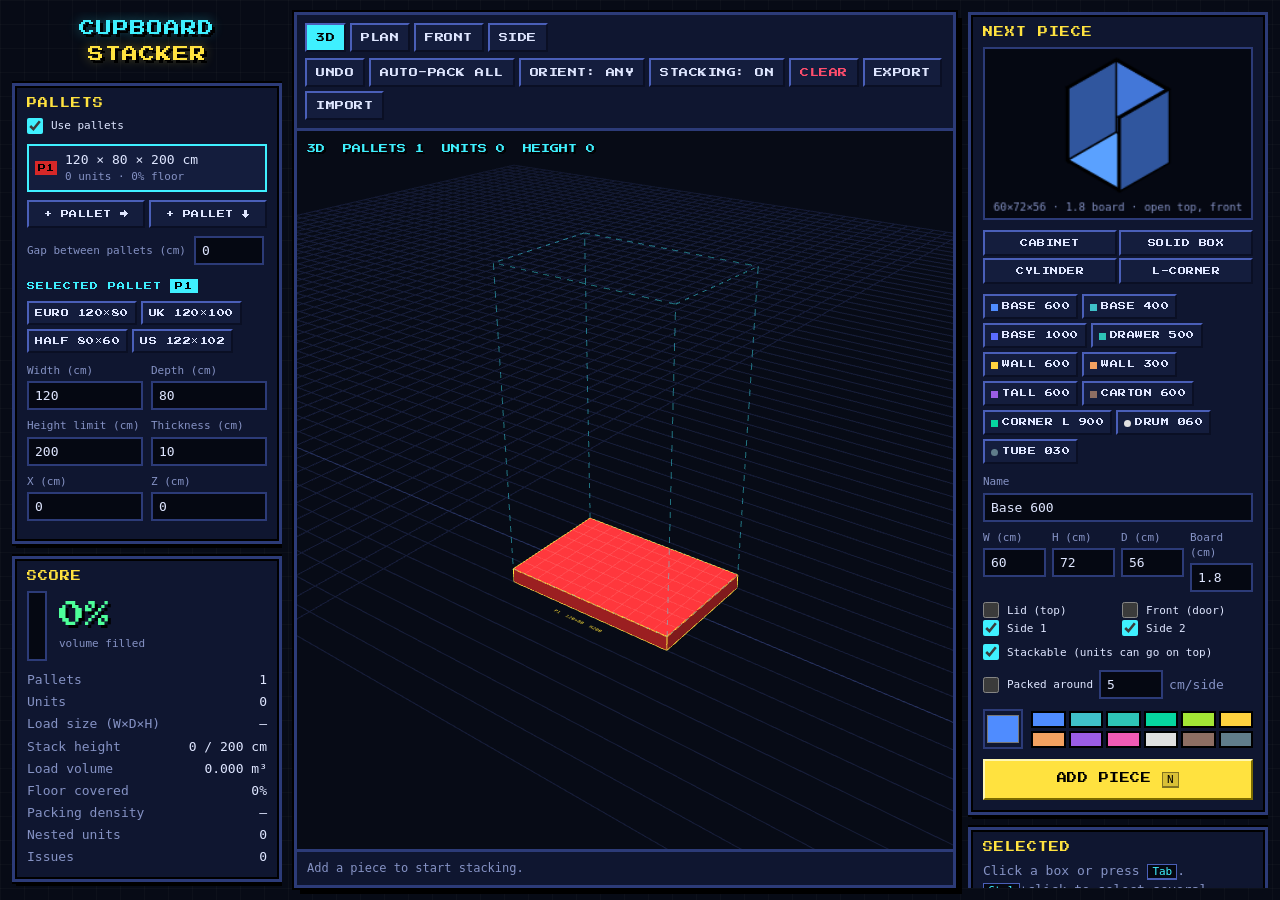
<file: index.html>
<!doctype html>
<html lang="en">
<head>
  <meta charset="utf-8">
  <meta name="viewport" content="width=device-width, initial-scale=1">
  <title>Cupboard Stacker</title>
  <link rel="preconnect" href="https://fonts.googleapis.com">
  <link rel="stylesheet" href="https://fonts.googleapis.com/css2?family=Press+Start+2P&display=swap">
  <link rel="stylesheet" href="css/style.css">
</head>
<body>
  <div id="app">
    <!-- LEFT: pallets + stats + help -->
    <aside class="panel" id="left">
      <h1 class="logo">CUPBOARD<br><span>STACKER</span></h1>

      <section class="card">
        <h2>PALLETS</h2>
        <label class="check"><input type="checkbox" id="usePallets"> Use pallets</label>
        <div id="noPalletBox">
          <p class="muted note">No pallet: pieces stand on the floor. <b>AUTO-PACK ALL</b> packs them tightly; the dashed box shows the space they need. Tick <b>Pack inside a set space</b> to make them fit a fixed size instead.</p>
          <div class="caption">Load size</div>
          <div class="load-size" id="loadSize">–</div>
          <button id="btnFitPallet" class="primary wide">MAKE PALLET THIS SIZE</button>
          <label class="check space-toggle" title="Give the load a fixed space (a van, a crate…) that AUTO-PACK ALL must fit inside"><input type="checkbox" id="fitOn"> Pack inside a set space</label>
          <div id="fitBox">
            <div class="presets" id="fitPresets"></div>
            <div class="grid3">
              <label>W (cm)<input type="number" id="fitW" min="10" max="2000" step="1"></label>
              <label>D (cm)<input type="number" id="fitD" min="10" max="2000" step="1"></label>
              <label>H (cm)<input type="number" id="fitH" min="10" max="1000" step="1"></label>
            </div>
          </div>
        </div>
        <div id="palletEdit">
        <ul id="palletList" class="pieces pallets"></ul>
        <div class="row-btns">
          <button id="btnAddRight" title="Add a pallet to the right of the others">+ PALLET →</button>
          <button id="btnAddBelow" title="Add a pallet in front of the others">+ PALLET ↓</button>
        </div>
        <label class="inline">Gap between pallets (cm)<input type="number" id="pGap" min="0" max="200" step="1"></label>

        <h3 class="sub">SELECTED PALLET <span id="palTag" class="tag"></span></h3>
        <div class="presets" id="palletPresets"></div>
        <div class="grid2">
          <label>Width (cm)<input type="number" id="pW" min="20" max="400" step="1"></label>
          <label>Depth (cm)<input type="number" id="pD" min="20" max="400" step="1"></label>
          <label title="How high the load on this pallet may go (the cyan box)">Height limit (cm)<input type="number" id="pH" min="10" max="1000" step="1"></label>
          <label>Thickness (cm)<input type="number" id="pT" min="1" max="50" step="0.5"></label>
          <label>X (cm)<input type="number" id="pX" step="1"></label>
          <label>Z (cm)<input type="number" id="pZ" step="1"></label>
        </div>
        </div>
        <label id="pMaxWrap">Max load height (cm)<input type="number" id="pMax" min="20" max="400" step="1" title="How high the stack may go when there is no pallet"></label>
      </section>

      <section class="card">
        <h2>SCORE</h2>
        <div class="score">
          <div class="meter"><div class="meter-fill" id="meterFill"></div></div>
          <div class="score-main">
            <div class="big" id="sFill">0%</div>
            <div class="caption">volume filled</div>
          </div>
        </div>
        <dl class="stats">
          <dt>Pallets</dt><dd id="sPallets">1</dd>
          <dt>Units</dt><dd id="sUnits">0</dd>
          <dt>Load size (W×D×H)</dt><dd id="sSize">–</dd>
          <dt>Stack height</dt><dd id="sHeight">0 cm</dd>
          <dt>Load volume</dt><dd id="sVol">0 m³</dd>
          <dt>Floor covered</dt><dd id="sFloor">0%</dd>
          <dt>Packing density</dt><dd id="sDensity">–</dd>
          <dt>Nested units</dt><dd id="sNested">0</dd>
          <dt>Issues</dt><dd id="sIssues">0</dd>
        </dl>
      </section>

      <section class="card help">
        <h2>CONTROLS</h2>
        <ul>
          <li><kbd>←↑↓→</kbd> move (camera-relative)</li>
          <li><kbd>Shift</kbd>+arrows fine 1 cm</li>
          <li><kbd>Space</kbd> drop / lift</li>
          <li><kbd>R</kbd> rotate 90° &nbsp;<kbd>T</kbd> upright → on back → on side</li>
          <li>Cabinets are hollow: drop a smaller unit into an open-top one, or slide it in through the open front with the arrows</li>
          <li><kbd>Ctrl</kbd>+click multi-select &nbsp;<kbd>Ctrl</kbd>+<kbd>A</kbd> all</li>
          <li><kbd>Ctrl</kbd>+<kbd>C</kbd> / <kbd>X</kbd> / <kbd>V</kbd> copy / cut / paste</li>
          <li><kbd>N</kbd> new piece &nbsp;<kbd>D</kbd> duplicate</li>
          <li><kbd>A</kbd> auto-place selection</li>
          <li><kbd>Tab</kbd> next piece &nbsp;<kbd>Del</kbd> remove</li>
          <li><kbd>Ctrl</kbd>+<kbd>Z</kbd> undo &nbsp;<kbd>Esc</kbd> deselect</li>
          <li><kbd>1</kbd>–<kbd>4</kbd> 3D / plan / front / side</li>
          <li>Mouse: drag a box to carry it (drags the whole selection); drag a pallet to move it with its load; drag empty space to orbit (pan in plan views); wheel to zoom</li>
        </ul>
      </section>
    </aside>

    <!-- CENTRE: 3D well -->
    <main id="stage">
      <div class="toolbar">
        <div class="btn-group">
          <button data-view="3d" class="active">3D</button>
          <button data-view="top" title="Top-down plan, true scale">PLAN</button>
          <button data-view="front" title="Front elevation, true scale">FRONT</button>
          <button data-view="side" title="Side elevation, true scale">SIDE</button>
        </div>
        <div class="btn-group">
          <button id="btnUndo" title="Undo (Ctrl+Z)">UNDO</button>
          <button id="btnAutoAll" title="Re-stack every piece automatically">AUTO-PACK ALL</button>
          <button id="btnOrient" title="Let auto-pack turn units onto their back or side when that packs better">ORIENT: ANY</button>
          <button id="btnStackMode" title="Allow units to be stacked on top of each other (applies to AUTO-PACK ALL and the checks)">STACKING: ON</button>
          <button id="btnClear" class="danger">CLEAR</button>
          <button id="btnExport">EXPORT</button>
          <button id="btnImport">IMPORT</button>
          <input type="file" id="fileImport" accept="application/json,.json" hidden>
        </div>
      </div>
      <div id="viewport">
        <div class="hud" id="hud"></div>
      </div>
      <div class="statusbar" id="status">Add a piece to start stacking.</div>
    </main>

    <!-- RIGHT: next piece, selected piece, list -->
    <aside class="panel" id="right">
      <section class="card">
        <h2>NEXT PIECE</h2>
        <canvas id="preview" width="220" height="140"></canvas>
        <div class="seg" id="dShape"></div>
        <div class="presets" id="boxPresets"></div>
        <label>Name<input type="text" id="dName" maxlength="24"></label>
        <div class="grid4">
          <label><span id="dWLabel">W (cm)</span><input type="number" id="dW" min="1" max="400" step="0.5"></label>
          <label>H (cm)<input type="number" id="dH" min="1" max="400" step="0.5"></label>
          <label id="dDWrap">D (cm)<input type="number" id="dD" min="1" max="400" step="0.5"></label>
          <label id="dArmWrap" title="Depth of each arm of the L">Arm (cm)<input type="number" id="dArm" min="1" max="400" step="0.5"></label>
          <label id="dBoardWrap" title="Thickness of the carcass boards">Board (cm)<input type="number" id="dBoard" min="0.1" max="10" step="0.1"></label>
        </div>
        <div class="panel-checks" id="dLidWrap" title="Which boards the cabinet has">
          <label class="check"><input type="checkbox" id="dLid"> Lid (top)</label>
          <label class="check" title="The door side"><input type="checkbox" id="dFront"> Front (door)</label>
          <label class="check" title="Left side, seen from the front"><input type="checkbox" id="dSide1"> Side 1</label>
          <label class="check" title="Right side, seen from the front"><input type="checkbox" id="dSide2"> Side 2</label>
        </div>
        <label class="check" title="Untick if nothing may be loaded on top of this unit"><input type="checkbox" id="dStack"> Stackable (units can go on top)</label>
        <div class="wrap-row" title="Packaging (bubble wrap or similar) added on every side, top and bottom">
          <label class="check"><input type="checkbox" id="dWrap"> Packed around</label>
          <input type="number" id="dWrapAmt" min="0.5" max="30" step="0.5" aria-label="Packaging thickness in cm"> <span class="muted">cm/side</span>
        </div>
        <div class="color-row">
          <input type="color" id="dColor">
          <div class="swatches" id="dSwatches"></div>
        </div>
        <button id="btnAdd" class="primary wide">ADD PIECE <kbd>N</kbd></button>
      </section>

      <section class="card" id="selCard">
        <h2>SELECTED <span id="selTag" class="tag"></span></h2>
        <div id="selEmpty" class="muted">Click a box or press <kbd>Tab</kbd>. <kbd>Ctrl</kbd>+click to select several.</div>
        <div id="selBody">
          <div class="seg" id="sShape"></div>
          <label>Name<input type="text" id="sName" maxlength="24"></label>
          <div class="grid4">
            <label><span id="sWLabel">W</span><input type="number" id="sW" min="1" max="400" step="0.5"></label>
            <label>H<input type="number" id="sH" min="1" max="400" step="0.5"></label>
            <label id="sDWrap">D<input type="number" id="sD" min="1" max="400" step="0.5"></label>
            <label id="sArmWrap">Arm<input type="number" id="sArm" min="1" max="400" step="0.5"></label>
            <label id="sBoardWrap">Board<input type="number" id="sBoard" min="0.1" max="10" step="0.1"></label>
          </div>
          <div class="panel-checks" id="sLidWrap" title="Which boards the cabinet has">
          <label class="check"><input type="checkbox" id="sLid"> Lid (top)</label>
          <label class="check" title="The door side"><input type="checkbox" id="sFront"> Front (door)</label>
          <label class="check" title="Left side, seen from the front"><input type="checkbox" id="sSide1"> Side 1</label>
          <label class="check" title="Right side, seen from the front"><input type="checkbox" id="sSide2"> Side 2</label>
        </div>
        <label class="check" title="Untick if nothing may be loaded on top of this unit"><input type="checkbox" id="sStack"> Stackable (units can go on top)</label>
        <div class="wrap-row" title="Packaging (bubble wrap or similar) added on every side, top and bottom">
          <label class="check"><input type="checkbox" id="sWrap"> Packed around</label>
          <input type="number" id="sWrapAmt" min="0.5" max="30" step="0.5" aria-label="Packaging thickness in cm"> <span class="muted">cm/side</span>
        </div>
          <div class="grid3">
            <label>X (cm)<input type="number" id="sX" step="0.5"></label>
            <label>Z (cm)<input type="number" id="sZ" step="0.5"></label>
            <label>Y (cm)<input type="number" id="sY" disabled></label>
          </div>
          <div class="color-row">
            <input type="color" id="sColor">
            <div class="swatches" id="sSwatches"></div>
          </div>
          <div class="pad">
            <div class="dpad">
              <button data-move="up" class="u">▲</button>
              <button data-move="left" class="l">◀</button>
              <button data-move="right" class="r">▶</button>
              <button data-move="down" class="d">▼</button>
            </div>
            <div class="pad-actions">
              <button id="btnDrop" class="primary">DROP</button>
              <button id="btnRotate">ROT</button>
              <button id="btnTip">TIP</button>
              <button id="btnAuto">AUTO</button>
              <button id="btnCopy">COPY</button>
              <button id="btnPaste">PASTE</button>
              <button id="btnDup">DUP</button>
              <button id="btnDelete" class="danger">DEL</button>
            </div>
          </div>
          <label class="inline">Step
            <select id="stepSel">
              <option value="1">1 cm</option>
              <option value="5" selected>5 cm</option>
              <option value="10">10 cm</option>
            </select>
          </label>
          <button id="btnSameColour" class="wide" title="Select every piece with this colour">SELECT ALL THIS COLOUR</button>
          <div id="selWarn" class="warn"></div>
        </div>
      </section>

      <section class="card">
        <h2>PIECES</h2>
        <ul id="pieceList" class="pieces"></ul>
      </section>
    </aside>
  </div>

  <script src="lib/three.min.js"></script>
  <script src="lib/OrbitControls.js"></script>
  <script src="js/main.js"></script>
</body>
</html>
</file>
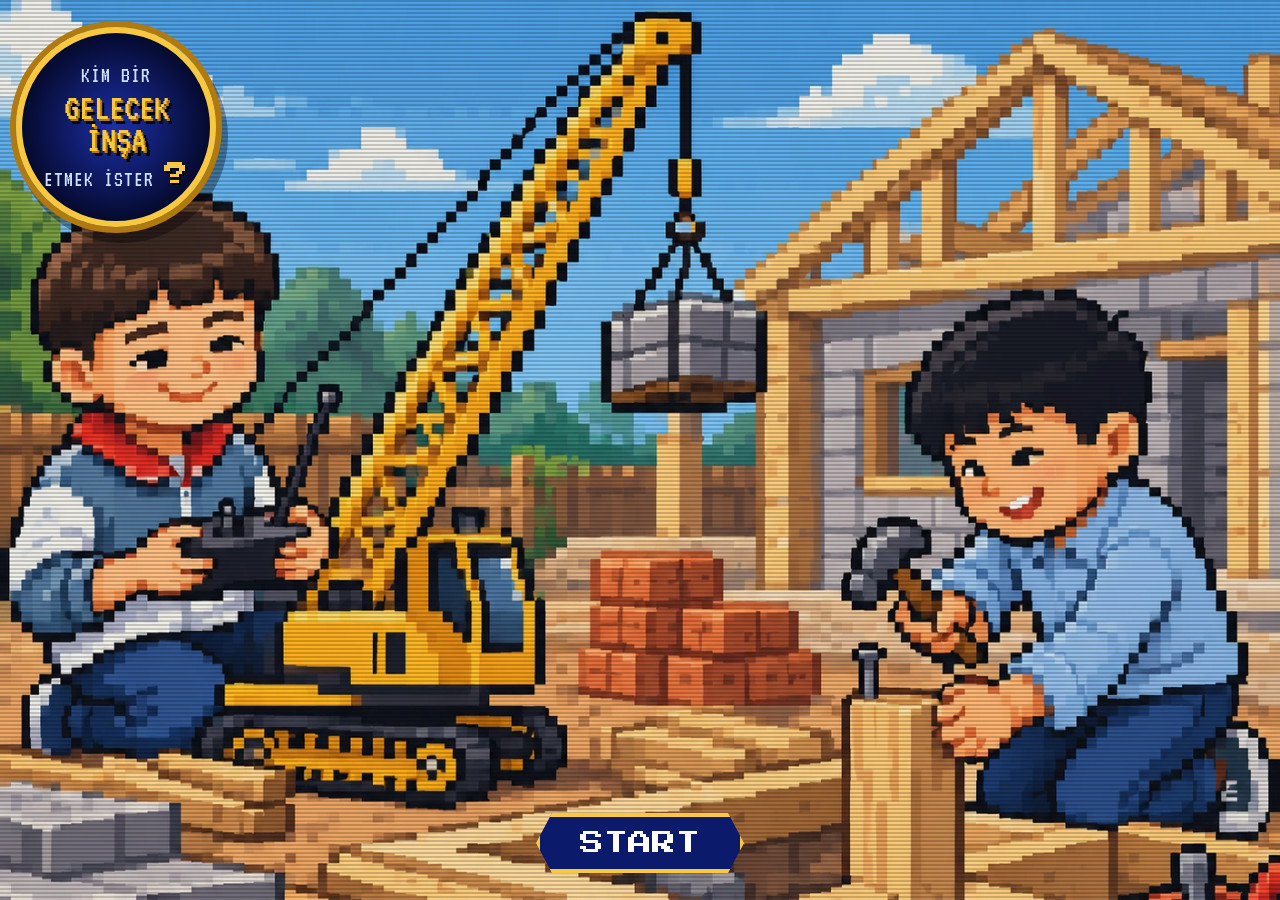
<file: millionaire/index.html>
<!doctype html>
<html lang="tr">
<head>
<meta charset="utf-8">
<meta name="viewport" content="width=device-width, initial-scale=1">
<title>Kim Bir Gelecek İnşa Etmek İster?</title>
<link rel="preconnect" href="https://fonts.googleapis.com">
<link rel="preconnect" href="https://fonts.gstatic.com" crossorigin>
<link href="https://fonts.googleapis.com/css2?family=Press+Start+2P&family=VT323&display=swap&subset=latin-ext" rel="stylesheet">
<style>
  :root {
    --navy: #050a2e;
    --blue: #0b1a6b;
    --gold: #f8c840;
    --gold-dark: #b07a10;
    --text: #ffffff;
    --red: #ff4040;
    --pixel: "Press Start 2P", monospace;
    --term: "VT323", monospace;
  }
  * { box-sizing: border-box; }
  html, body { margin: 0; height: 100%; }
  body {
    background: var(--navy);
    color: var(--text);
    font-family: var(--term);
    overflow: hidden;
    -webkit-font-smoothing: none;
    user-select: none;
  }

  /* ---------- background layers ---------- */
  #scene {
    position: fixed; inset: 0;
    width: 100%; height: 100%;
    object-fit: cover;
    image-rendering: pixelated;
    image-rendering: crisp-edges;
    opacity: 0;
    transition: opacity 1.2s steps(6);
  }
  body.playing #scene { opacity: 1; }
  #scanlines {
    position: fixed; inset: 0; pointer-events: none;
    background: repeating-linear-gradient(to bottom, rgba(0,0,0,.18) 0 2px, transparent 2px 4px);
    z-index: 5;
  }
  #startScene {
    position: fixed; inset: 0;
    width: 100%; height: 100%;
    object-fit: cover; object-position: 50% 0%;
  }
  body.playing #startScene { display: none; }

  /* ---------- start screen ---------- */
  #start {
    position: fixed; inset: 0; z-index: 10;
    display: flex; flex-direction: column; align-items: center; justify-content: flex-start;
    gap: 2.2vh; padding: 3vh 16px 16px; text-align: center;
  }
  body.playing #start { display: none; }
  .logo {
    --logo: min(240px, 30vh, 62vw);
    width: var(--logo); height: var(--logo); flex: none;
    border-radius: 50%;
    border: 6px solid var(--gold);
    box-shadow: 0 0 0 6px var(--gold-dark), 6px 10px 0 6px rgba(0,0,0,.35);
    background: radial-gradient(circle, #1b2fa8, #050a2e 70%);
    display: flex; flex-direction: column; align-items: center; justify-content: center;
    gap: calc(var(--logo) * 0.030); padding: calc(var(--logo) * 0.080);
  }
  .logo .small { font-family: var(--term); font-size: calc(var(--logo) * 0.110); color: #cfe0ff; letter-spacing: 1px; line-height: 1; }
  .logo .big {
    font-family: var(--term); font-size: calc(var(--logo) * 0.190); line-height: .85;
    color: var(--gold); text-shadow: calc(var(--logo) * 0.012) calc(var(--logo) * 0.012) 0 var(--gold-dark), calc(var(--logo) * 0.024) calc(var(--logo) * 0.024) 0 #000;
  }
  .logo .q { font-family: var(--pixel); font-size: calc(var(--logo) * 0.120); color: var(--gold); text-shadow: calc(var(--logo) * 0.010) calc(var(--logo) * 0.010) 0 #000; }

  .btn {
    font-family: var(--pixel);
    font-size: clamp(16px, 3.5vw, 24px);
    color: #fff;
    background: var(--blue);
    border: none;
    padding: 18px 44px;
    cursor: pointer;
    clip-path: polygon(16px 0, calc(100% - 16px) 0, 100% 50%, calc(100% - 16px) 100%, 16px 100%, 0 50%);
    box-shadow: inset 0 0 0 4px var(--gold);
    position: relative;
  }
  .btn::before {
    content: ""; position: absolute; inset: 0;
    clip-path: inherit;
    border: 4px solid var(--gold);
    pointer-events: none;
  }
  .btn:hover, .btn:focus-visible { background: var(--gold); color: #000; outline: none; }
  .btn:active { transform: translateY(3px); }
  @media (min-aspect-ratio: 6/5) {
    #start { align-items: flex-start; }
    #start .logo { --logo: min(200px, 26vh, 30vw); }
  }
  #startBar { position: absolute; left: 0; right: 0; bottom: 3vh; display: flex; justify-content: center; }
  #startBtn { animation: blink 1s steps(2) infinite; }
  #startBtn:hover { animation: none; }
  @keyframes blink { 50% { filter: brightness(1.35); } }

  /* ---------- game HUD ---------- */
  #game { position: fixed; inset: 0; z-index: 10; display: none; }
  body.playing #game { display: block; }

  #ladder {
    position: absolute; top: 16px; right: 16px;
    background: rgba(5,10,46,.85);
    border: 4px solid var(--gold);
    font-family: var(--pixel); font-size: 12px;
    min-width: 54px;
  }
  #ladderToggle {
    display: flex; align-items: center; justify-content: center; gap: 10px;
    width: 100%; padding: 10px 12px;
    font-family: var(--pixel); font-size: 16px;
    background: none; border: none; color: var(--gold); cursor: pointer;
  }
  #ladderToggle:hover { background: var(--gold); color: #000; }
  #ladderToggle .of, #ladderToggle .arrow { font-size: 10px; }
  #ladder.collapsed #ladderToggle .of, #ladder.collapsed #ladderToggle .arrow { display: none; }
  #ladder.collapsed #ladderList { display: none; }
  #ladderList { display: flex; flex-direction: column-reverse; gap: 6px; padding: 4px 14px 12px; min-width: 150px; }
  #ladderList div { padding: 4px 8px; color: #8fa6ff; display: flex; justify-content: space-between; gap: 12px; }
  #ladderList div.done { color: #fff; }
  #ladderList div.done::after { content: "✓"; font-family: var(--term); font-size: 18px; line-height: 10px; }
  #ladderList div.now { background: var(--gold); color: #000; }

  #topbar {
    position: absolute; top: 16px; left: 16px;
    display: flex; gap: 10px;
  }
  .icon {
    font-family: var(--pixel); font-size: 12px;
    background: rgba(5,10,46,.82); color: #fff;
    border: 4px solid var(--gold); padding: 10px 12px; cursor: pointer;
  }
  .icon:hover { background: var(--gold); color: #000; }

  #timer {
    position: absolute; left: 50%; transform: translateX(-50%);
    top: 16px;
    width: 150px; height: 150px;
    display: flex; align-items: center; justify-content: center;
    opacity: 0; transition: opacity .3s steps(3);
  }
  #timer.on { opacity: 1; }
  #timer canvas { position: absolute; inset: 0; width: 100%; height: 100%; image-rendering: pixelated; }
  #timeText {
    position: relative;
    font-family: var(--pixel); font-size: 26px; color: #fff;
    text-shadow: 3px 3px 0 #000;
  }
  #timer.low #timeText { color: var(--red); animation: blink .5s steps(2) infinite; }
  #timer.paused #timeText { animation: blink 1s steps(2) infinite; color: #8fa6ff; }

  /* ---------- question panel ---------- */
  #panel {
    position: absolute; left: 0; right: 0; bottom: 24px;
    display: flex; flex-direction: column; align-items: center; gap: 14px;
    padding: 0 16px;
  }
  .rail { position: relative; width: 100%; display: flex; justify-content: center; }
  .rail::before {
    content: ""; position: absolute; left: 0; right: 0; top: 50%; height: 4px;
    background: var(--gold); transform: translateY(-50%);
  }
  #qbox {
    position: relative;
    width: min(1100px, 100%);
    min-height: 150px;
    background: linear-gradient(#0b1a6b, #050a2e 55%, #0b1a6b);
    padding: 22px 64px;
    clip-path: polygon(48px 0, calc(100% - 48px) 0, 100% 50%, calc(100% - 48px) 100%, 48px 100%, 0 50%);
    display: flex; align-items: center; justify-content: center;
    cursor: pointer;
  }
  #qbox::before {
    content: ""; position: absolute; inset: 0;
    background: var(--gold);
    clip-path: polygon(48px 0, calc(100% - 48px) 0, 100% 50%, calc(100% - 48px) 100%, 48px 100%, 0 50%,
                       6px 50%, 50px calc(100% - 5px), calc(100% - 50px) calc(100% - 5px), calc(100% - 6px) 50%,
                       calc(100% - 50px) 5px, 50px 5px, 6px 50%, 0 50%);
  }
  #qtext {
    position: relative;
    font-family: var(--term);
    font-size: clamp(24px, 3.1vw, 38px);
    line-height: 1.15;
    text-align: center;
    margin: 0;
    white-space: pre-wrap;
    text-shadow: 2px 2px 0 #000;
  }
  #qtext .head { color: var(--gold); }
  #qtext .cursor { display: inline-block; width: .5em; height: 1em; background: #fff; vertical-align: -0.12em; animation: blink .6s steps(2) infinite; }
  #qlabel {
    position: relative;
    font-family: var(--pixel); font-size: 14px;
    background: var(--navy); color: var(--gold);
    border: 4px solid var(--gold); padding: 8px 16px;
  }
  #controls { display: flex; gap: 14px; flex-wrap: wrap; justify-content: center; }
  #controls .btn { font-size: 13px; padding: 14px 32px; }
  .hidden { visibility: hidden; }

  #timesUp {
    position: absolute; left: 50%; top: 30%;
    transform: translate(-50%, -50%);
    font-family: var(--pixel); font-size: clamp(22px, 5vw, 44px);
    color: var(--red); text-shadow: 4px 4px 0 #000;
    background: rgba(5,10,46,.85); border: 4px solid var(--red);
    padding: 20px 28px; display: none; text-align: center;
  }
  #timesUp.on { display: block; animation: blink .4s steps(2) 6; }

  /* ---------- end ---------- */
  #end {
    position: fixed; inset: 0; z-index: 12; display: none;
    flex-direction: column; align-items: center; justify-content: center; gap: 30px;
    text-align: center; padding: 16px;
  }
  body.finished #end { display: flex; }
  body.finished #panel, body.finished #timer { display: none; }
  #end h1 {
    font-family: var(--term); font-weight: normal;
    font-size: clamp(48px, 10vw, 96px); margin: 0;
    color: var(--gold); text-shadow: 4px 4px 0 var(--gold-dark), 8px 8px 0 #000;
  }
  #end p { font-size: clamp(24px, 4vw, 36px); margin: 0; text-shadow: 2px 2px 0 #000; background: rgba(5,10,46,.8); padding: 8px 18px; }

  @media (max-width: 760px) {
    #ladder { right: auto; left: 16px; top: 66px; }
    #qbox { padding: 18px 34px; clip-path: polygon(24px 0, calc(100% - 24px) 0, 100% 50%, calc(100% - 24px) 100%, 24px 100%, 0 50%); }
    #qbox::before { clip-path: polygon(24px 0, calc(100% - 24px) 0, 100% 50%, calc(100% - 24px) 100%, 24px 100%, 0 50%,
                       5px 50%, 26px calc(100% - 4px), calc(100% - 26px) calc(100% - 4px), calc(100% - 5px) 50%,
                       calc(100% - 26px) 4px, 26px 4px, 5px 50%, 0 50%); }
    #timer { width: 104px; height: 104px; left: auto; right: 16px; transform: none; }
    #timeText { font-size: 18px; }
  }
  /* tall screens: show the whole picture instead of cropping people out */
  @media (max-aspect-ratio: 6/5) {
    body:not(.playing) { background: #4d9fe4; }
    #startScene { object-fit: contain; }
    #scene { object-fit: contain; object-position: 50% 30%; }
    #startScene { object-position: 50% 100%; }
    #start { justify-content: center; padding-bottom: calc(79vw + 16px); }
    #start .logo { --logo: min(300px, 72vw, 42vh); }
    #startBar { position: static; }
  }
</style>
</head>
<body>
  <canvas id="scene" width="241" height="181"></canvas>
  <img id="startScene" alt="İki çocuk oyuncak vinç ve çekiçle ev inşa ediyor">
  <div id="scanlines"></div>

  <section id="start">
    <div class="logo">
      <div class="small">KİM BİR</div>
      <div class="big">GELECEK<br>İNŞA</div>
      <div class="small">ETMEK İSTER <span class="q">?</span></div>
    </div>
    <div id="startBar"><button class="btn" id="startBtn">START</button></div>
  </section>

  <section id="game">
    <div id="topbar">
      <button class="icon" id="muteBtn" title="Ses">SES: AÇIK</button>
    </div>
    <div id="ladder" class="collapsed">
      <button id="ladderToggle" title="Soru listesini aç / kapat"><span id="ladderNow">1</span><span class="of">/ 12</span><span class="arrow">▲</span></button>
      <div id="ladderList"></div>
    </div>

    <div id="timer">
      <canvas id="ring" width="40" height="40"></canvas>
      <div id="timeText">8:00</div>
    </div>

    <div id="timesUp">SÜRE DOLDU!</div>

    <div id="panel">
      <div class="rail"><div id="qlabel">SORU 1 / 12</div></div>
      <div class="rail"><div id="qbox"><p id="qtext"></p></div></div>
      <div id="controls">
        <button class="btn hidden" id="pauseBtn">DURAKLAT</button>
        <button class="btn hidden" id="nextBtn">SONRAKİ ▶</button>
      </div>
    </div>
  </section>

  <section id="end">
    <h1>TEBRİKLER!</h1>
    <p>12 sorunun hepsi tamamlandı.</p>
    <button class="btn" id="restartBtn">TEKRAR</button>
  </section>

<script src="assets.js"></script>
<script>
(() => {
  const QUESTIONS = [
    "Geçmişe dönüş. Birlikte büyüdüğünüz yılları düşünün. Bu arsa size bir anıyı hatırlatıyor mu, ya da o günlerden bu evde olmasını istediğiniz bir his var mı?",
    "Neden? Bu parayla ve zamanla yapabileceğiniz onca şey varken neden bu, ve neden birlikte?",
    "Hayal. Bu evi hayal ettiğinizde ne görüyorsunuz?",
    "Beş ağaç. Bahçeye sadece beş ağaç dikebilseydiniz hangileri olurdu, ve neden?",
    "El emeği. Orada kendi ellerinizle yapmak istediğiniz bir şey var mı: bir çardak, taş duvar, pizza fırını, ağaç ev?",
    "Tek lüks. Para hiç sorun olmasaydı ve sadece bir özellik seçebilseydiniz, ne olurdu: havuz, dış mutfak, denize bakan büyük bir cam duvar?",
    "İlk eşyalar. Eve ilk olarak her biriniz ne getirirdiniz?",
    "İlk yolculuk. Oraya birlikte ilk ne zaman gideceksiniz, ve o günün planı ne?",
    "Misafir listesi. İki aile dışında, kalmaya ilk kimi davet ederdiniz?",
    "Kimin için? Burası bir aile yazlığı mı, emeklilik yeri mi, kiraya verilecek bir yer mi, yoksa çocuklara kalacak bir miras mı?",
    "On yıl sonra. Sizce bu arsa (ve çevresi) 10 yıl sonra nerede olacak? Satmanıza ne sebep olurdu, yan arsayı almanıza ne sebep olurdu?",
    "Dürüst soru. Her biriniz içten içe neyden biraz endişeleniyor, ve bunu ne kolaylaştırırdı?",
  ];
  // ?t=10 shortens each question to 10 seconds, handy for a rehearsal
  const QUESTION_SECONDS = Number(new URLSearchParams(location.search).get("t")) || 8 * 60;
  const TYPE_MS = 45;

  const $ = id => document.getElementById(id);
  const body = document.body;

  /* ================= SOUND (tiny 8-bit synth) ================= */
  let ac = null, muted = false;
  function audio() {
    if (!ac) { try { ac = new (window.AudioContext || window.webkitAudioContext)(); } catch (e) {} }
    if (ac && ac.state === "suspended") ac.resume();
    return ac;
  }
  function tone(freq, dur, type = "square", vol = 0.06, when = 0) {
    if (muted || !audio()) return;
    const t = ac.currentTime + when;
    const o = ac.createOscillator(), g = ac.createGain();
    o.type = type; o.frequency.setValueAtTime(freq, t);
    g.gain.setValueAtTime(vol, t);
    g.gain.exponentialRampToValueAtTime(0.0001, t + dur);
    o.connect(g).connect(ac.destination);
    o.start(t); o.stop(t + dur + 0.02);
  }
  const sfx = {
    blip: () => tone(660 + Math.random() * 80, 0.03, "square", 0.025),
    start: () => [523, 659, 784, 1047].forEach((f, i) => tone(f, 0.18, "square", 0.06, i * 0.12)),
    reveal: () => [784, 1047].forEach((f, i) => tone(f, 0.12, "triangle", 0.08, i * 0.1)),
    tick: () => tone(1200, 0.04, "square", 0.04),
    buzz: () => { tone(110, 0.9, "sawtooth", 0.08); tone(116, 0.9, "sawtooth", 0.06); },
    win: () => [523, 659, 784, 1047, 784, 1047, 1319].forEach((f, i) => tone(f, 0.2, "square", 0.06, i * 0.14)),
  };

  /* ================= 8-BIT SCENE + FLICKERING CANDLE ================= */
  const scene = $("scene"), sctx = scene.getContext("2d");
  const W = scene.width, H = scene.height;
  const bg = new Image();
  let bgData = null;
  bg.onload = () => {
    sctx.drawImage(bg, 0, 0, W, H);
    bgData = sctx.getImageData(0, 0, W, H);
  };
  bg.src = ASSETS.table.bg;

  // Candle position in the 241x181 pixel grid (where the table lamp stood)
  const CX = 117, BASE = 114;
  const BAYER = [0, 8, 2, 10, 12, 4, 14, 6, 3, 11, 1, 9, 15, 7, 13, 5].map(v => v / 16);
  const LEVELS = 6;

  let flick = 1, flickTarget = 1, sway = 0;
  function drawScene(now) {
    if (!bgData) return;
    // flicker: wander toward random targets, with the odd sharp dip
    if (Math.random() < 0.3) flickTarget = 0.8 + Math.random() * 0.25;
    if (Math.random() < 0.04) flickTarget = 0.65;
    flick += (flickTarget - flick) * 0.4;
    if (Math.random() < 0.15) sway = Math.round(Math.random() * 2 - 1);

    const out = sctx.createImageData(W, H);
    const s = bgData.data, d = out.data;
    const lx = CX + sway * 0.5, ly = BASE - 46;
    const radius = 62 * flick;
    for (let y = 0; y < H; y++) {
      for (let x = 0; x < W; x++) {
        const i = (y * W + x) * 4;
        const dx = x - lx, dy = (y - ly) * 1.15;
        let l = Math.max(0, 1 - Math.sqrt(dx * dx + dy * dy) / radius);
        l = l * l * flick;
        // ordered dither into a few light bands for a chunky 8-bit glow
        const q = Math.min(LEVELS, Math.floor(l * LEVELS + BAYER[(y & 3) * 4 + (x & 3)] * 0.6)) / LEVELS;
        d[i]     = Math.min(255, s[i] * (0.92 + q * 0.6) + q * 40);
        d[i + 1] = Math.min(255, s[i + 1] * (0.92 + q * 0.4) + q * 18);
        d[i + 2] = Math.min(255, s[i + 2] * (0.92 + q * 0.05));
        d[i + 3] = 255;
      }
    }
    sctx.putImageData(out, 0, 0);
    drawCandle(now);
  }

  function px(x, y, w, h, c) { sctx.fillStyle = c; sctx.fillRect(x, y, w, h); }
  // rows centred on CX: [y, halfWidth, colour]
  function row(y, hw, c) { px(CX - hw, y, hw * 2 + 1, 1, c); }
  function drawCandle(now) {
    const B = BASE, DK = "#5a3c0c", MD = "#b8862a", LT = "#f0c050", HI = "#fff0a0";
    // brass candlestick: foot
    row(B, 6, DK); row(B - 1, 5, MD); row(B - 2, 4, LT); row(B - 3, 2, MD);
    px(CX - 2, B - 2, 1, 1, HI);
    // stem with a knob
    px(CX - 1, B - 22, 3, 19, MD);
    px(CX - 1, B - 22, 1, 19, LT);
    px(CX + 1, B - 22, 1, 19, DK);
    row(B - 13, 2, MD); px(CX - 2, B - 13, 1, 1, HI);
    row(B - 12, 1, DK);
    // drip tray
    row(B - 23, 5, DK); row(B - 24, 4, LT); px(CX - 3, B - 24, 1, 1, HI);
    // wax candle
    px(CX - 3, B - 40, 6, 16, "#efe4c4");
    px(CX - 3, B - 40, 1, 16, "#fffbea");
    px(CX + 2, B - 40, 1, 16, "#bdb08a");
    px(CX - 2, B - 40, 4, 1, "#ffffff");
    px(CX + 1, B - 39, 1, 4, "#fffbea");   // drip
    px(CX - 2, B - 37, 1, 2, "#ffffff");
    // wick
    px(CX, B - 42, 1, 2, "#2a1a10");
    // flame
    const h = flick > 0.98 ? 9 : flick > 0.88 ? 8 : flick > 0.75 ? 7 : 6;
    const fx = CX + sway;
    const top = B - 42 - h;
    const frame = Math.floor(now / 100) % 4;
    px(fx - 1, top + 3, 3, h - 3, "#ff7a00");
    px(fx - 2, top + 5, 5, h - 6, "#ff7a00");
    px(fx, top, 1, h, "#ffb000");
    px(fx - 1, top + 4, 3, h - 6, "#ffd040");
    px(fx, top + 3, 1, h - 5, "#fff6c0");
    if (frame === 1) px(fx + 1, top + 1, 1, 2, "#ff9a00");
    if (frame === 3) px(fx - 1, top + 1, 1, 2, "#ff9a00");
    px(fx, top + h - 1, 1, 1, "#3c8cff"); // blue root of the flame
  }

  /* ================= START SCREEN ================= */
  $("startScene").src = ASSETS.start.bg;

  let lastFrame = 0;
  function loop(now) {
    if (now - lastFrame > 80) { // ~12fps, very 8-bit
      lastFrame = now;
      if (body.classList.contains("playing")) drawScene(now);
    }
    requestAnimationFrame(loop);
  }
  requestAnimationFrame(loop);

  /* ================= TIMER RING (pixel) ================= */
  const ring = $("ring"), rctx = ring.getContext("2d");
  function drawRing(frac, low) {
    const N = 40, c = N / 2 - 0.5;
    rctx.clearRect(0, 0, N, N);
    for (let y = 0; y < N; y++) for (let x = 0; x < N; x++) {
      const dx = x - c, dy = y - c, r = Math.sqrt(dx * dx + dy * dy);
      if (r > 19.5) continue;
      if (r < 15.5) { if (r < 14.5) { rctx.fillStyle = "rgba(5,10,46,.9)"; rctx.fillRect(x, y, 1, 1); } continue; }
      let a = Math.atan2(dx, -dy) / (2 * Math.PI); if (a < 0) a += 1;
      rctx.fillStyle = a <= frac ? (low ? "#ff4040" : "#f8c840") : "#1a2468";
      rctx.fillRect(x, y, 1, 1);
    }
  }

  /* ================= GAME FLOW ================= */
  const ladderList = $("ladderList");
  QUESTIONS.forEach((_, i) => {
    const el = document.createElement("div");
    el.innerHTML = `<span>${i + 1}</span>`;
    ladderList.appendChild(el);
  });
  try { if (localStorage.getItem("ladderOpen") === "1") $("ladder").classList.remove("collapsed"); } catch (e) {}
  $("ladderToggle").addEventListener("click", () => {
    const open = $("ladder").classList.toggle("collapsed") === false;
    try { localStorage.setItem("ladderOpen", open ? "1" : "0"); } catch (e) {}
  });

  let idx = 0, typingTimer = null, typed = 0, typingDone = false;
  let remaining = QUESTION_SECONDS, running = false, endAt = 0, tickTimer = null, lastShown = -1;

  function splitHead(q) {
    const m = q.match(/^(.*?[.?])\s/);
    return m ? [m[1], q.slice(m[1].length)] : ["", q];
  }
  function esc(s) { return s.replace(/[&<>]/g, c => ({ "&": "&amp;", "<": "&lt;", ">": "&gt;" })[c]); }

  function renderTyped(full, n) {
    const [head, rest] = splitHead(full);
    const hShow = full.slice(0, Math.min(n, head.length));
    const rShow = n > head.length ? rest.slice(0, n - head.length) : "";
    $("qtext").innerHTML = `<span class="head">${esc(hShow)}</span>${esc(rShow)}` +
      (n < full.length ? `<span class="cursor"></span>` : "");
  }


  function updateLadder() {
    [...ladderList.children].forEach((el, i) => {
      el.className = i < idx ? "done" : i === idx ? "now" : "";
    });
    $("ladderNow").textContent = Math.min(idx + 1, QUESTIONS.length);
  }

  function showQuestion(i) {
    idx = i;
    stopTimer();
    $("timesUp").classList.remove("on");
    $("timer").classList.remove("on", "low", "paused");
    $("pauseBtn").classList.add("hidden");
    $("nextBtn").classList.add("hidden");
    $("nextBtn").textContent = i === QUESTIONS.length - 1 ? "BİTİR ▶" : "SONRAKİ ▶";
    $("qlabel").textContent = `SORU ${i + 1} / ${QUESTIONS.length}`;
    updateLadder();

    const full = QUESTIONS[i];
    typed = 0; typingDone = false;
    // reserve final height so the panel doesn't jump while typing
    $("qtext").style.minHeight = "";
    renderTyped(full, full.length);
    $("qtext").style.minHeight = $("qtext").offsetHeight + "px";
    renderTyped(full, 0);

    clearInterval(typingTimer);
    typingTimer = setInterval(() => {
      typed++;
      renderTyped(full, typed);
      if (full[typed - 1] && full[typed - 1] !== " ") sfx.blip();
      if (typed >= full.length) finishTyping();
    }, TYPE_MS);
  }

  function finishTyping() {
    if (typingDone) return;
    typingDone = true;
    clearInterval(typingTimer);
    renderTyped(QUESTIONS[idx], QUESTIONS[idx].length);
    sfx.reveal();
    remaining = QUESTION_SECONDS;
    $("timer").classList.add("on");
    $("pauseBtn").classList.remove("hidden");
    $("pauseBtn").textContent = "DURAKLAT";
    $("nextBtn").classList.remove("hidden");
    startTimer();
  }

  function fmt(s) { s = Math.max(0, Math.ceil(s)); return `${Math.floor(s / 60)}:${String(s % 60).padStart(2, "0")}`; }

  function renderTimer() {
    const low = remaining <= 30;
    $("timeText").textContent = fmt(remaining);
    $("timer").classList.toggle("low", low && remaining > 0);
    drawRing(remaining / QUESTION_SECONDS, low);
  }

  function startTimer() {
    running = true;
    endAt = performance.now() + remaining * 1000;
    $("timer").classList.remove("paused");
    lastShown = Math.ceil(remaining);
    renderTimer();
    clearInterval(tickTimer);
    tickTimer = setInterval(() => {
      remaining = (endAt - performance.now()) / 1000;
      const shown = Math.ceil(remaining);
      if (shown !== lastShown) {
        lastShown = shown;
        if (shown <= 10 && shown > 0) sfx.tick();
      }
      if (remaining <= 0) { remaining = 0; renderTimer(); timeUp(); return; }
      renderTimer();
    }, 100);
  }
  function stopTimer() { running = false; clearInterval(tickTimer); }

  function timeUp() {
    stopTimer();
    sfx.buzz();
    $("timesUp").classList.add("on");
    $("pauseBtn").classList.add("hidden");
  }

  function togglePause() {
    if (!typingDone || remaining <= 0) return;
    if (running) {
      remaining = (endAt - performance.now()) / 1000;
      stopTimer();
      $("timer").classList.add("paused");
      $("pauseBtn").textContent = "DEVAM";
    } else {
      $("pauseBtn").textContent = "DURAKLAT";
      startTimer();
    }
  }

  function next() {
    if (!typingDone) return;
    if (idx < QUESTIONS.length - 1) showQuestion(idx + 1);
    else finish();
  }

  function finish() {
    stopTimer();
    idx = QUESTIONS.length;
    updateLadder();
    $("timesUp").classList.remove("on");
    body.classList.add("finished");
    sfx.win();
  }

  function startGame() {
    audio();
    sfx.start();
    body.classList.remove("finished");
    body.classList.add("playing");
    showQuestion(0);
  }

  $("startBtn").addEventListener("click", startGame);
  $("restartBtn").addEventListener("click", startGame);
  $("nextBtn").addEventListener("click", next);
  $("pauseBtn").addEventListener("click", togglePause);
  $("qbox").addEventListener("click", () => { if (!typingDone) finishTyping(); });
  $("muteBtn").addEventListener("click", () => {
    muted = !muted;
    $("muteBtn").textContent = muted ? "SES: KAPALI" : "SES: AÇIK";
  });
  document.addEventListener("keydown", e => {
    if (!body.classList.contains("playing") || body.classList.contains("finished")) return;
    if (e.key === "ArrowRight" || e.key === "Enter") { e.preventDefault(); typingDone ? next() : finishTyping(); }
    else if (e.key === " ") { e.preventDefault(); typingDone ? togglePause() : finishTyping(); }
  });
})();
</script>
</body>
</html>
</file>
<file: css/style.css>
:root {
  --bg: #070b16;
  --panel: #0f1630;
  --panel-2: #141d3d;
  --border: #2c3b78;
  --border-hi: #4a5fb8;
  --text: #dfe6ff;
  --muted: #8592c4;
  --accent: #3ff0ff;
  --accent-2: #ffe23f;
  --danger: #ff4d6d;
  --ok: #4dff9a;
  --pixel: "Press Start 2P", ui-monospace, Menlo, Consolas, monospace;
  --mono: ui-monospace, "SF Mono", Menlo, Consolas, monospace;
  color-scheme: dark;
}

* { box-sizing: border-box; }

html, body {
  margin: 0;
  height: 100%;
  background: var(--bg);
  color: var(--text);
  font: 13px/1.4 var(--mono);
}

body {
  background:
    linear-gradient(rgba(255,255,255,.025) 1px, transparent 1px) 0 0 / 24px 24px,
    linear-gradient(90deg, rgba(255,255,255,.025) 1px, transparent 1px) 0 0 / 24px 24px,
    var(--bg);
}

#app {
  display: grid;
  grid-template-columns: 270px minmax(0, 1fr) 300px;
  gap: 12px;
  height: 100%;
  padding: 12px;
}

/* ---------- panels ---------- */
.panel {
  display: flex;
  flex-direction: column;
  gap: 12px;
  overflow-y: auto;
  min-height: 0;
  scrollbar-width: thin;
  scrollbar-color: var(--border) transparent;
}

.card {
  background: var(--panel);
  border: 3px solid var(--border);
  box-shadow: inset 0 0 0 2px #000, 0 0 0 2px #000, 4px 4px 0 #000;
  padding: 12px;
}

h1.logo {
  font: 16px/1.6 var(--pixel);
  text-align: center;
  margin: 4px 0;
  color: var(--accent);
  text-shadow: 3px 3px 0 #000, 0 0 12px rgba(63,240,255,.45);
  letter-spacing: 1px;
}
h1.logo span { color: var(--accent-2); text-shadow: 3px 3px 0 #000, 0 0 12px rgba(255,226,63,.45); }

h2 {
  font: 10px/1 var(--pixel);
  color: var(--accent-2);
  margin: 0 0 10px;
  letter-spacing: 1px;
  display: flex;
  align-items: center;
  gap: 8px;
}

label {
  display: block;
  font-size: 11px;
  color: var(--muted);
  margin-bottom: 8px;
}
label.inline { display: flex; align-items: center; gap: 8px; margin-top: 8px; }

input[type=number], input[type=text], select {
  display: block;
  width: 100%;
  margin-top: 3px;
  background: #050812;
  color: var(--text);
  border: 2px solid var(--border);
  padding: 5px 6px;
  font: 13px var(--mono);
  border-radius: 0;
}
label.inline select { width: auto; margin: 0; }
input:focus, select:focus { outline: none; border-color: var(--accent); }
input:disabled { color: var(--muted); }

.grid2 { display: grid; grid-template-columns: 1fr 1fr; gap: 0 8px; }
.grid3 { display: grid; grid-template-columns: 1fr 1fr 1fr; gap: 0 6px; }

button {
  font: 9px/1 var(--pixel);
  color: var(--text);
  background: var(--panel-2);
  border: 2px solid var(--border-hi);
  border-bottom-color: #0a0f24;
  border-right-color: #0a0f24;
  padding: 8px 9px;
  cursor: pointer;
  letter-spacing: .5px;
  border-radius: 0;
}
button:hover { background: #1d2a5a; }
button:active { transform: translate(1px, 1px); }
button:disabled { opacity: .4; cursor: default; }
button.active { background: var(--accent); color: #000; }
button.primary { background: var(--accent-2); color: #000; border-color: #fff7b0 #7a6a00 #7a6a00 #fff7b0; }
button.primary:hover { background: #fff07a; }
button.danger { color: var(--danger); }
button.wide { width: 100%; padding: 12px; font-size: 10px; margin-top: 4px; }
button kbd { background: rgba(0,0,0,.15); border-color: rgba(0,0,0,.4); color: inherit; }

kbd {
  font: 11px var(--mono);
  border: 1px solid var(--border-hi);
  border-bottom-width: 2px;
  padding: 0 4px;
  background: #050812;
  color: var(--accent);
}

.presets { display: flex; flex-wrap: wrap; gap: 4px; margin-bottom: 10px; }
.presets button { font-size: 8px; padding: 6px; }
.presets button .sw { display: inline-block; width: 7px; height: 7px; margin-right: 4px; vertical-align: -1px; }

.color-row { display: flex; gap: 8px; align-items: center; margin-bottom: 6px; }
input[type=color] {
  width: 40px; height: 40px; padding: 0; border: 2px solid var(--border); background: none; cursor: pointer; flex: none;
}
.swatches { display: grid; grid-template-columns: repeat(6, 1fr); gap: 3px; flex: 1; }
.swatches button { padding: 0; height: 17px; border: 2px solid #000; }
.swatches button.on { outline: 2px solid #fff; outline-offset: -1px; }

#preview {
  display: block;
  width: 100%;
  height: auto;
  background: #050812;
  border: 2px solid var(--border);
  max-width: 280px;
  margin: 0 auto 10px;
}

/* ---------- score ---------- */
.score { display: flex; gap: 12px; align-items: stretch; margin-bottom: 10px; }
.meter {
  width: 20px; height: 70px; background: #050812; border: 2px solid var(--border);
  display: flex; align-items: flex-end;
}
.meter-fill {
  width: 100%; height: 0;
  background: repeating-linear-gradient(0deg, var(--ok) 0 6px, #2ab86b 6px 8px);
  transition: height .25s;
}
.score-main { display: flex; flex-direction: column; justify-content: center; }
.big { font: 26px/1.1 var(--pixel); color: var(--ok); text-shadow: 3px 3px 0 #000; }
.caption { color: var(--muted); font-size: 11px; margin-top: 6px; }

dl.stats { display: grid; grid-template-columns: 1fr auto; gap: 4px 8px; margin: 0; }
dl.stats dt { color: var(--muted); }
dl.stats dd { margin: 0; text-align: right; color: var(--text); font-variant-numeric: tabular-nums; }
dd.bad { color: var(--danger) !important; }
dd.good { color: var(--ok) !important; }

.help ul { margin: 0; padding-left: 0; list-style: none; color: var(--muted); font-size: 11.5px; }
.help li { margin-bottom: 5px; }

/* ---------- stage ---------- */
#stage {
  display: flex;
  flex-direction: column;
  min-width: 0;
  min-height: 0;
  border: 3px solid var(--border);
  box-shadow: inset 0 0 0 2px #000, 0 0 0 2px #000, 6px 6px 0 #000;
  background: #050812;
}
.toolbar {
  display: flex; justify-content: space-between; flex-wrap: wrap; gap: 6px;
  padding: 8px; border-bottom: 3px solid var(--border); background: var(--panel);
}
.btn-group { display: flex; flex-wrap: wrap; gap: 4px; }

#viewport { position: relative; flex: 1; min-height: 0; overflow: hidden; }
#viewport canvas { display: block; width: 100% !important; height: 100% !important; outline: none; }

.hud {
  position: absolute; top: 10px; left: 10px; pointer-events: none;
  font: 9px/1.8 var(--pixel); color: var(--accent);
  text-shadow: 2px 2px 0 #000;
  white-space: pre;
}

.statusbar {
  padding: 8px 10px; border-top: 3px solid var(--border); background: var(--panel);
  font-size: 12px; color: var(--muted); min-height: 34px;
}
.statusbar.warn { color: var(--accent-2); }

/* ---------- selected ---------- */
.tag { font: 8px var(--pixel); color: #000; background: var(--accent); padding: 3px 5px; }
.tag:empty { display: none; }
.tag.hover { background: var(--accent-2); }
.muted { color: var(--muted); }
#selCard.empty #selBody { display: none; }
#selCard:not(.empty) #selEmpty { display: none; }

.pad { display: flex; gap: 10px; align-items: center; margin: 4px 0; }
.dpad {
  display: grid; grid-template: repeat(3, 30px) / repeat(3, 30px); gap: 2px; flex: none;
}
.dpad button { padding: 0; font-size: 10px; }
.dpad .u { grid-area: 1 / 2; } .dpad .l { grid-area: 2 / 1; }
.dpad .r { grid-area: 2 / 3; } .dpad .d { grid-area: 3 / 2; }
.pad-actions { display: grid; grid-template-columns: 1fr 1fr; gap: 4px; flex: 1; }
.pad-actions button { padding: 8px 4px; }

.warn { color: var(--accent-2); font-size: 11.5px; margin-top: 8px; }
.warn:empty { display: none; }

/* ---------- piece list ---------- */
.pieces { list-style: none; margin: 0; padding: 0; max-height: 260px; overflow-y: auto; }
.pieces li {
  display: grid; grid-template-columns: 12px 1fr auto; gap: 8px; align-items: center;
  padding: 5px 6px; cursor: pointer; border: 2px solid transparent;
}
.pieces li:hover { background: var(--panel-2); }
.pieces li.sel { border-color: var(--accent); background: var(--panel-2); }
.pieces .sw { width: 12px; height: 12px; border: 1px solid #000; }
.pieces .nm { overflow: hidden; text-overflow: ellipsis; white-space: nowrap; }
.pieces .dm { color: var(--muted); font-size: 11px; }
.pieces .fl { color: var(--accent-2); font-size: 11px; margin-left: 4px; }
.pieces .empty { color: var(--muted); cursor: default; display: block; }

/* ---------- responsive ---------- */
@media (max-width: 1100px) {
  #app { grid-template-columns: 240px minmax(0, 1fr); grid-template-rows: 70vh auto; height: auto; }
  #stage { grid-column: 2; grid-row: 1; }
  #left { grid-column: 1; grid-row: 1 / span 2; }
  #right { grid-column: 2; grid-row: 2; display: grid; grid-template-columns: 1fr 1fr; align-items: start; }
}
@media (max-width: 720px) {
  #app { display: flex; flex-direction: column; height: auto; padding: 8px; }
  #stage { height: 65vh; order: 1; }
  #right { order: 2; display: flex; }
  #left { order: 3; }
}

/* ---------- v2: pallets, shapes, multi-select ---------- */
[hidden] { display: none !important; }

h3.sub {
  font: 8px/1 var(--pixel);
  color: var(--accent);
  margin: 14px 0 8px;
  display: flex; align-items: center; gap: 8px;
  letter-spacing: 1px;
}
.row-btns { display: grid; grid-template-columns: 1fr 1fr; gap: 4px; margin: 8px 0; }
.row-btns button { font-size: 8px; padding: 8px 4px; }
label.inline input { width: 70px; margin: 0; }

.grid4 { display: grid; grid-template-columns: repeat(auto-fit, minmax(56px, 1fr)); gap: 0 6px; }

.seg { display: grid; grid-template-columns: 1fr 1fr; gap: 2px; margin-bottom: 10px; }
.seg button { font-size: 8px; padding: 7px 2px; }
.seg button.on { background: var(--accent); color: #000; }

.pieces.pallets { max-height: 160px; }
.pallets li { grid-template-columns: 22px 1fr auto; }
.pallets .pid { font: 8px var(--pixel); color: #000; background: #d62828; padding: 3px 2px; text-align: center; }
.pallets .x { font-size: 8px; padding: 3px 5px; color: var(--danger); }
.pallets .x:disabled { visibility: hidden; }
.pallets .sub { color: var(--muted); font-size: 11px; display: block; }

label.check {
  display: flex; align-items: center; gap: 8px; color: var(--text); cursor: pointer; margin: 2px 0 10px;
}
label.check input { width: 16px; height: 16px; margin: 0; accent-color: var(--accent); }

.note { font-size: 11.5px; margin: 0 0 8px; }
.load-size { font: 12px/1.5 var(--pixel); color: var(--accent); margin: 4px 0 8px; }
button.wide:not(.primary) { width: 100%; margin-top: 8px; }
#btnFitPallet { font-size: 8px; line-height: 1.4; }
#btnStackMode.off { background: var(--danger); color: #000; }
.space-toggle { margin-top: 12px; }
#btnOrient.off { background: var(--accent-2); color: #000; }
.wrap-row { display: flex; align-items: center; gap: 6px; margin: 2px 0 10px; }
.wrap-row label.check { margin: 0; }
.wrap-row input[type=number] { width: 64px; margin: 0; }
.wrap-row label.check, .wrap-row .muted { white-space: nowrap; }
.panel-checks { display: grid; grid-template-columns: 1fr 1fr; gap: 2px 8px; margin: 2px 0 8px; }
.panel-checks label.check { margin: 0; }
</file>
